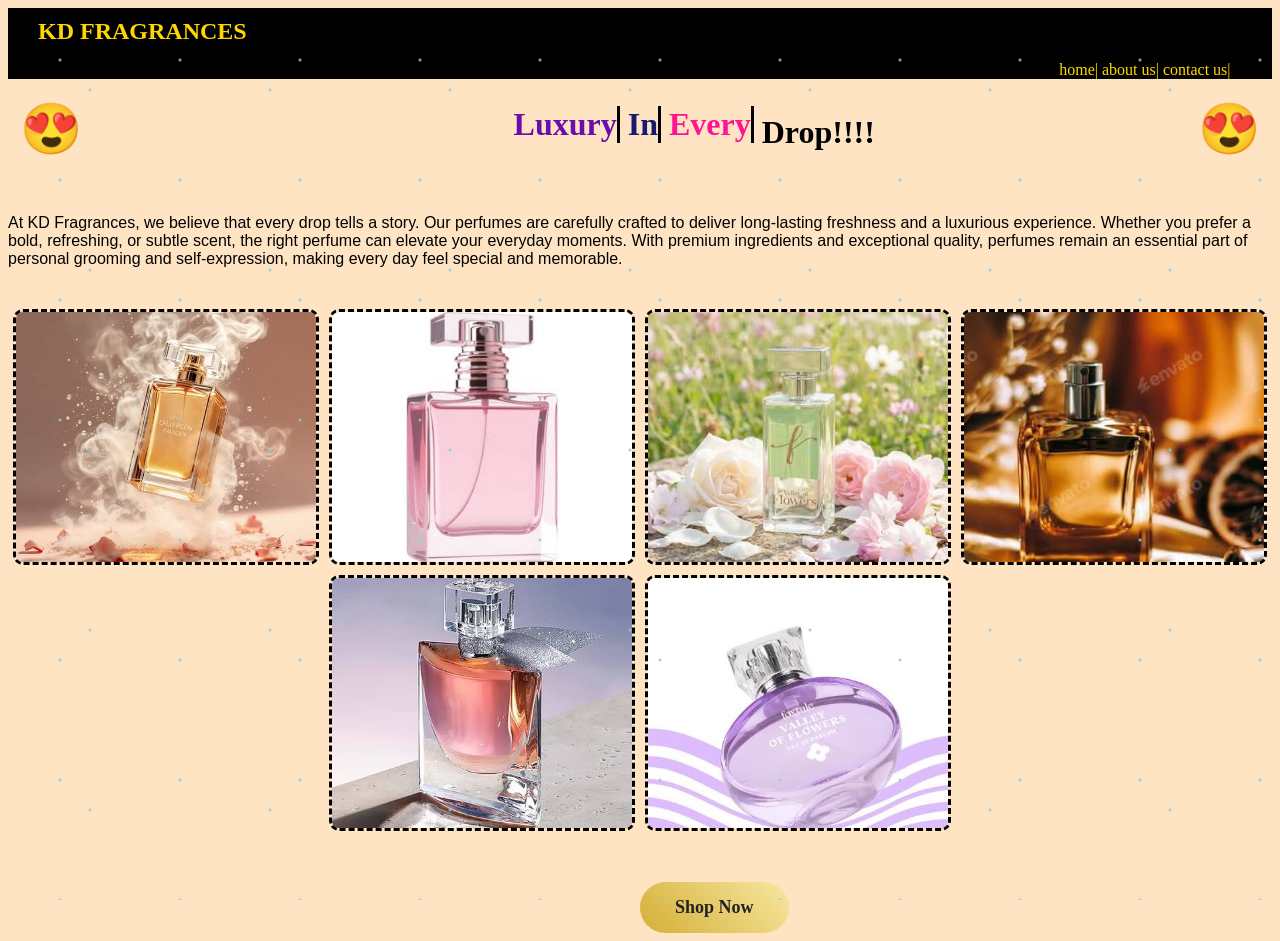
<file: perfume/index.html>
<html>
    <head>
        <title>KD FRAGRANCES</title>
        <link rel="icon" href="download.jpg">
        <link rel="stylesheet"href=style.css >
    </head>
    <body>
        <nav>
            <h1> KD FRAGRANCES </h1>
            
            <ul>
                <li>
                    home|
                </li>
                <li>
                    about us|
                </li>
                <li>
                    contact us|
                </li>
            </ul>
        </nav>
        <h2>
            <span class="luxury"> Luxury </span>
            <span class="in">In</span>
            <span class="every">Every</span>
            <span class="drops">Drop!!!!</span>
        </h2>
        <p>
            At KD Fragrances, we believe that every drop tells a story. Our perfumes are carefully crafted to deliver long-lasting freshness and a luxurious experience. Whether you prefer a bold, refreshing, or subtle scent, the right perfume can elevate your everyday moments. With premium ingredients and exceptional quality, perfumes remain an essential part of personal grooming and self-expression, making every day feel special and memorable.
        </p>
        <body bgcolor="black">
    <h1></h1>
   <div class="sky">
  <div class="shooting-star"></div>
  <div class="shooting-star s2"></div>
  <div class="shooting-star s3"></div>
</div>

<div class="sparkles">
  <span>✨</span>
  <span>🦋</span>
  <span>✨</span>
  <span>🌸</span>
  <span>😍</span>
   <span>😍</span>
    <span>😉</span>
     <span>😍</span>
      <span>💫</span>
   <span>💫</span>
    <span>💫</span>
     <span>💫</span>
     <span>✨</span>
  <span>🦋</span>
  <span>✨</span>
</div>
<div class="discount-card">
    <h2>🎉 50% OFF</h2>
    <p>Luxury Perfume Sale</p>
</div>
        
        <div class="cracker left">😍</div>
<div class="cracker right">😍</div>


<div class="perfume">
    <img src="1.jpg">
             <img src="2.jpg">
              <img src="7.jpg">
               <img src="4.jpg">
                <img src="5.jpg">
                <img src="6.jpg">
        </div>
       
      <a href="shop.html" class="shop-btn">Shop Now</a>
     
   


    </body>
</html>
</file>
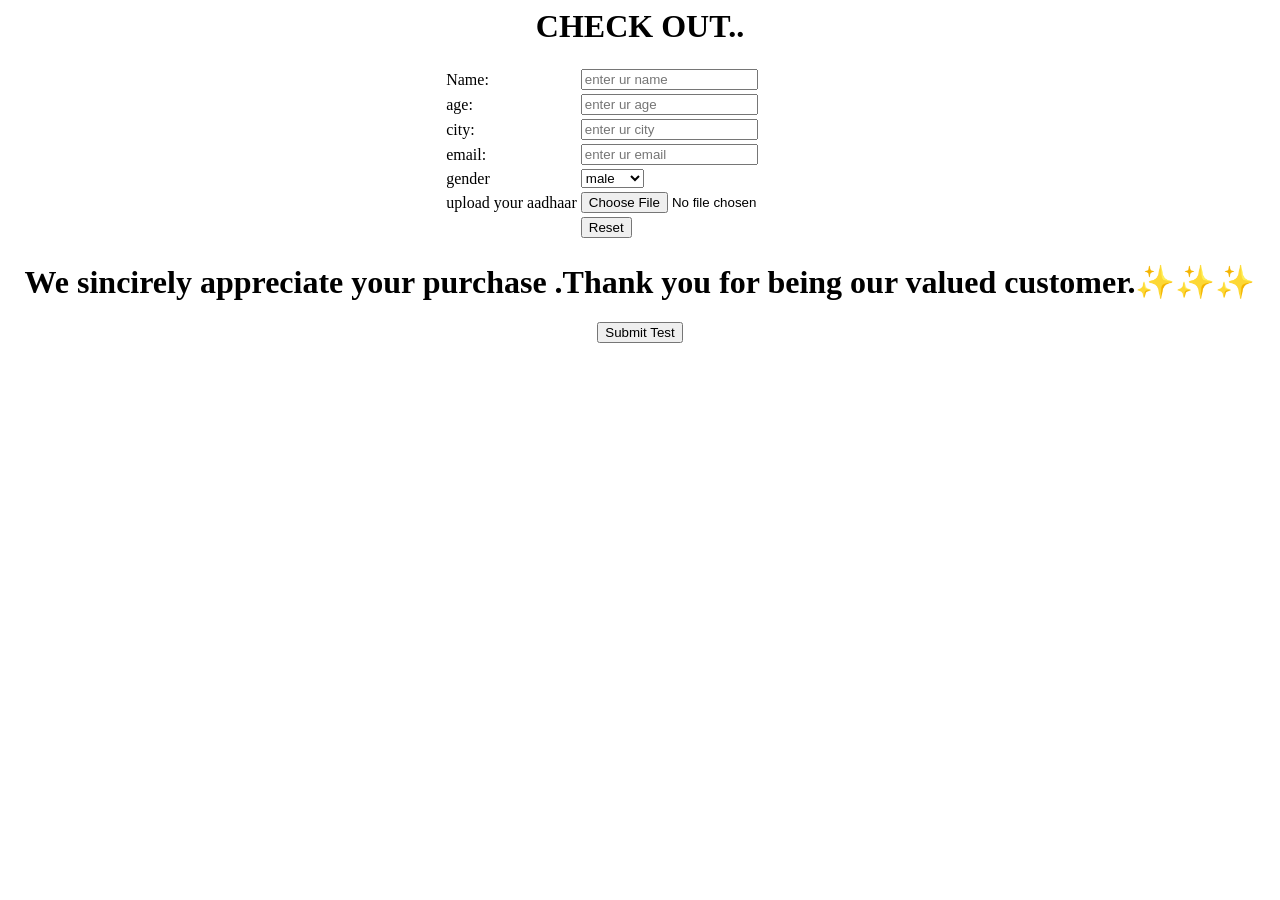
<file: perfume/registration.html>
<body>
    <center>
<h1> CHECK OUT..</h1>
</center>
</center>
<form onsubmit="placeorder">
<center>
    <table>
        <tr>
            <td>Name:</td> <td><input type="text"placeholder="enter ur name"></td>
        </tr>
        <tr>
            <td>age:</td> <td><input type="number"placeholder="enter ur age"></td>
        </tr>
        <tr>
            <td>city:</td><td><input type="text"placeholder="enter ur city"></td>
        </tr>
        <tr>
            <td>email:</td><td><input type="email"placeholder="enter ur email"></td>
        </tr>
        <tr>
           <td>gender</td>
           <td>
           <select>
            <option>male</option>
            <option>female</option>
           </select>
           </td>
           
          
        <tr>
            <td>upload your aadhaar  </td> <td><input type ="file"</td>
        </tr>
       <tr>
        <td></td><td><input type="reset" ></td>
       </tr>
    </table>
    <h1> We sincirely appreciate your purchase .Thank you for being our valued customer.✨✨✨</h1>
    
</center>
</form>
<center>
<button onclick="alert('Order Placed Successfully!')">
Submit Test
</button>
</center>
</body>
</file>
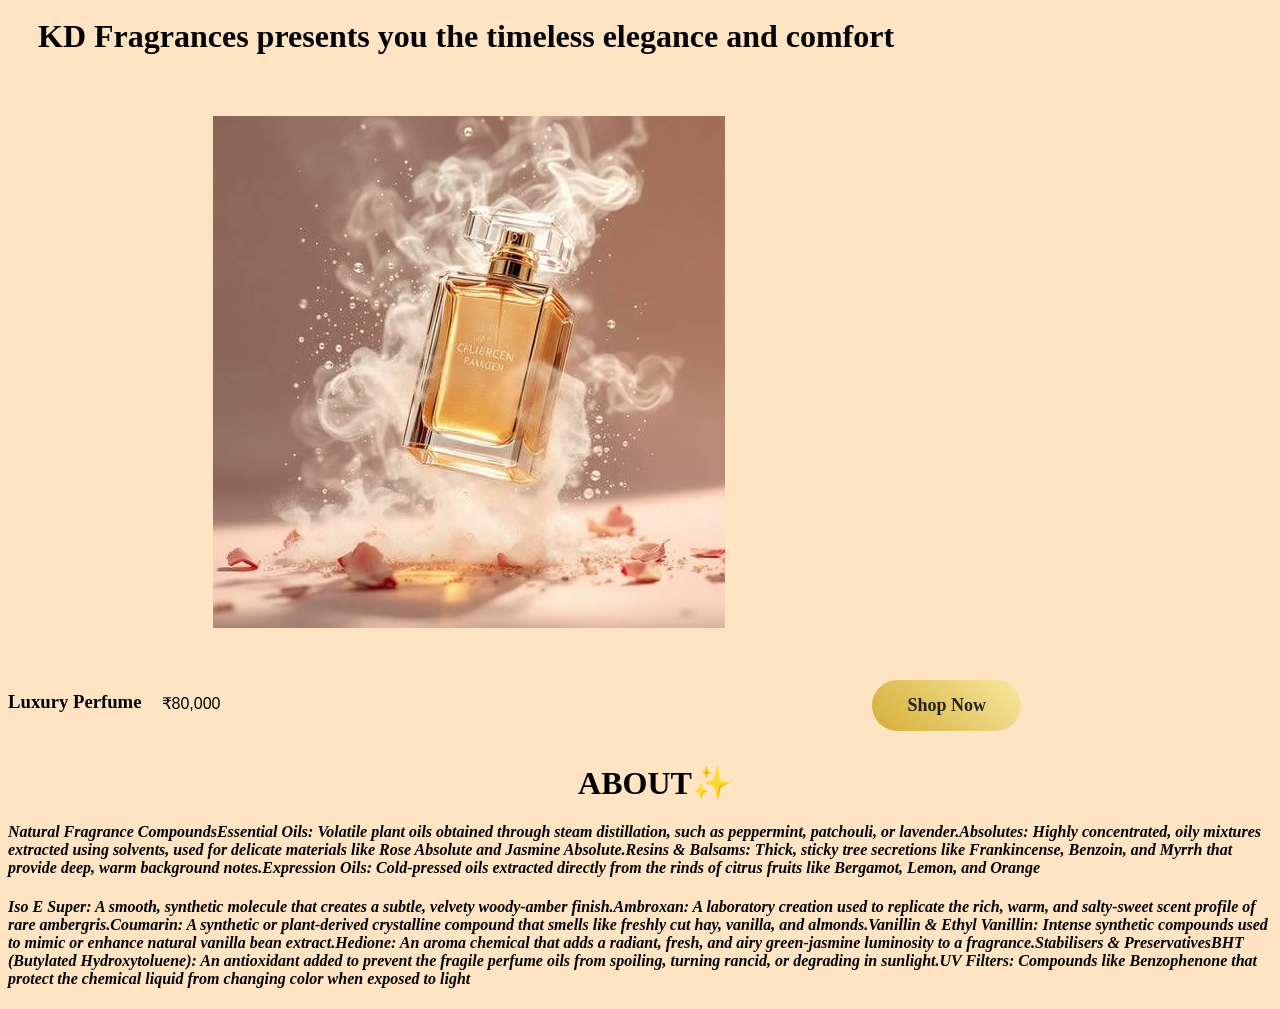
<file: perfume/shop.html>
<html>
   <link rel="stylesheet"href=style.css >
</html>

<body>

    <h1>KD Fragrances presents you the timeless elegance and comfort</h1>
<div class="kani">
    <img src="1.jpg">

</div>




    <div class="details">
        <h3>Luxury Perfume</h3>
        <p>₹80,000</p>
 <a href="registration.html" class="shop-btn">Shop Now</a>
    </div>
</div>
<center>
    <h1>ABOUT✨</h1>
</center>
<h4>Natural Fragrance CompoundsEssential Oils: Volatile plant oils obtained through steam distillation, such as peppermint, patchouli, or lavender.Absolutes: Highly concentrated, oily mixtures extracted using solvents, used for delicate materials like Rose Absolute and Jasmine Absolute.Resins & Balsams: Thick, sticky tree secretions like Frankincense, Benzoin, and Myrrh that provide deep, warm background notes.Expression Oils: Cold-pressed oils extracted directly from the rinds of citrus fruits like Bergamot, Lemon, and Orange</h4>

<h4>Iso E Super: A smooth, synthetic molecule that creates a subtle, velvety woody-amber finish.Ambroxan: A laboratory creation used to replicate the rich, warm, and salty-sweet scent profile of rare ambergris.Coumarin: A synthetic or plant-derived crystalline compound that smells like freshly cut hay, vanilla, and almonds.Vanillin & Ethyl Vanillin: Intense synthetic compounds used to mimic or enhance natural vanilla bean extract.Hedione: An aroma chemical that adds a radiant, fresh, and airy green-jasmine luminosity to a fragrance.Stabilisers & PreservativesBHT (Butylated Hydroxytoluene): An antioxidant added to prevent the fragile perfume oils from spoiling, turning rancid, or degrading in sunlight.UV Filters: Compounds like Benzophenone that protect the chemical liquid from changing color when exposed to light</h4>
<div class="background-animation"></div>
</body>
</file>
